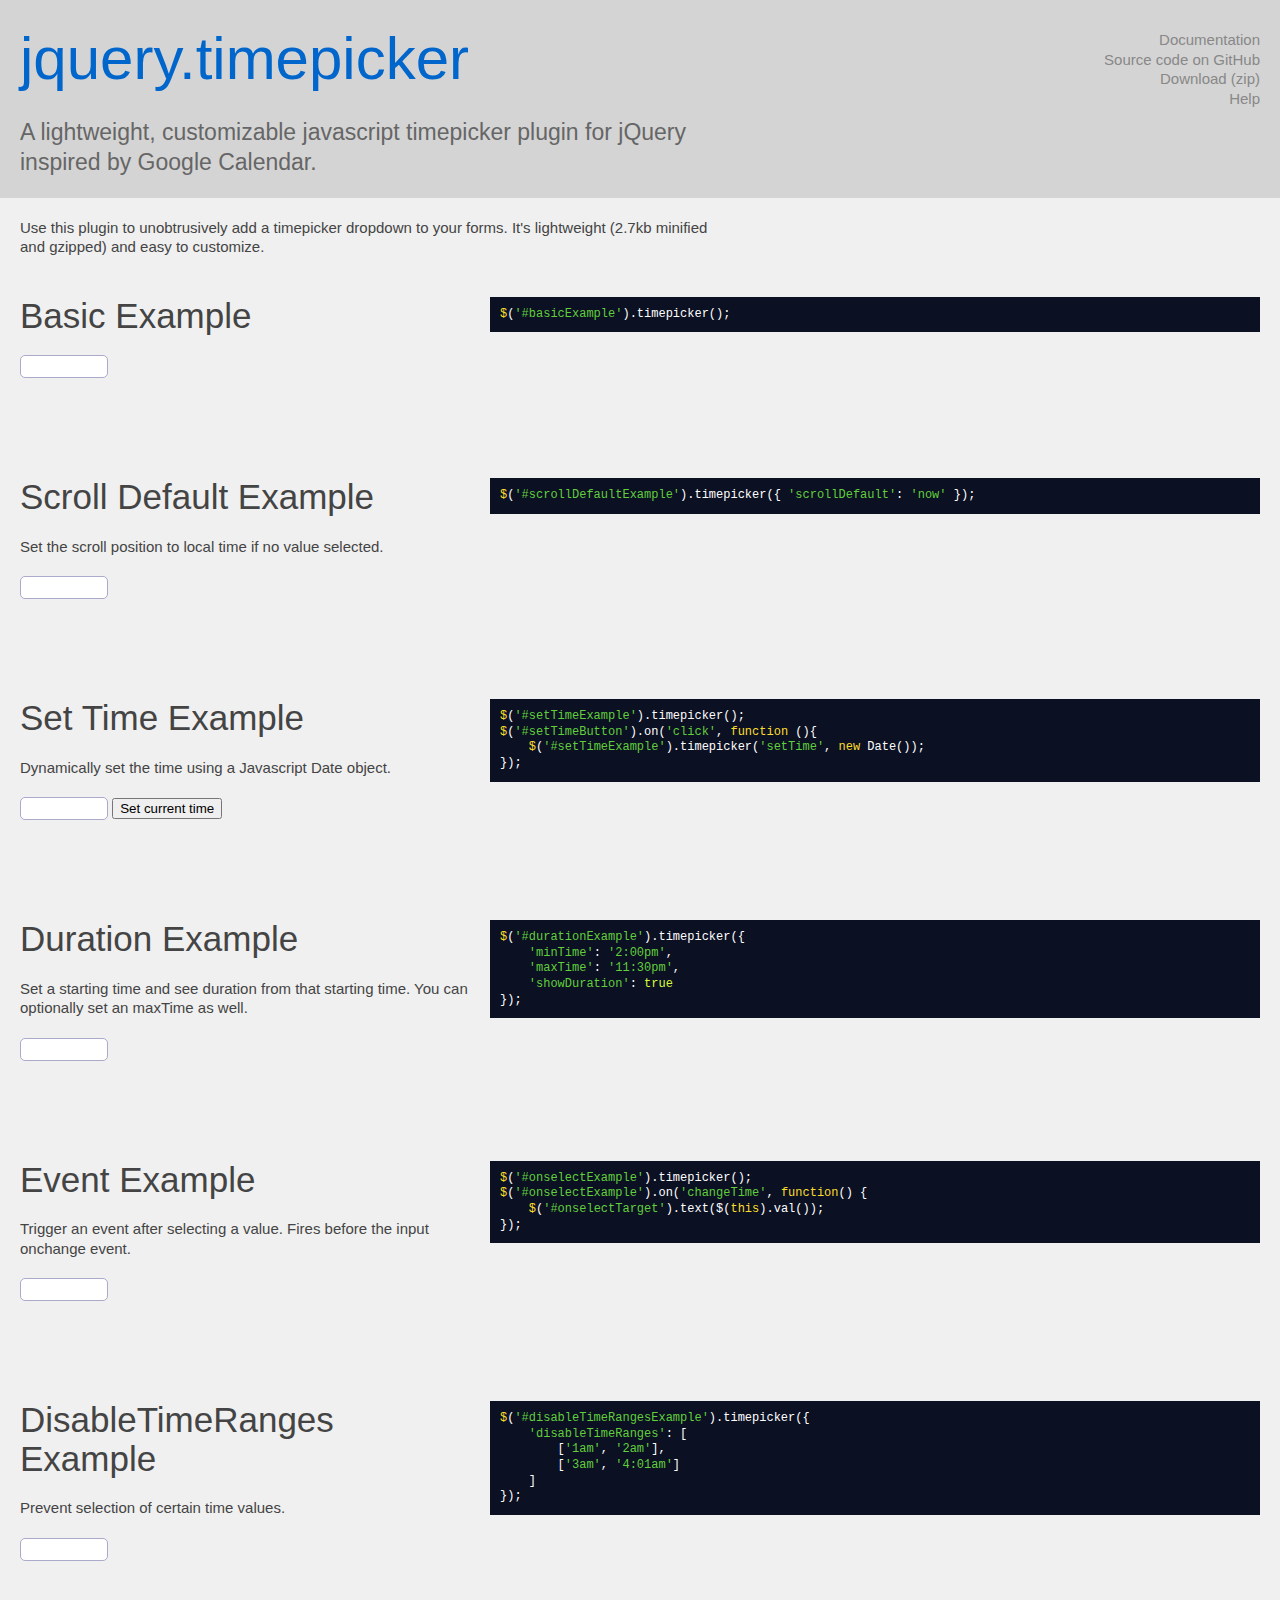
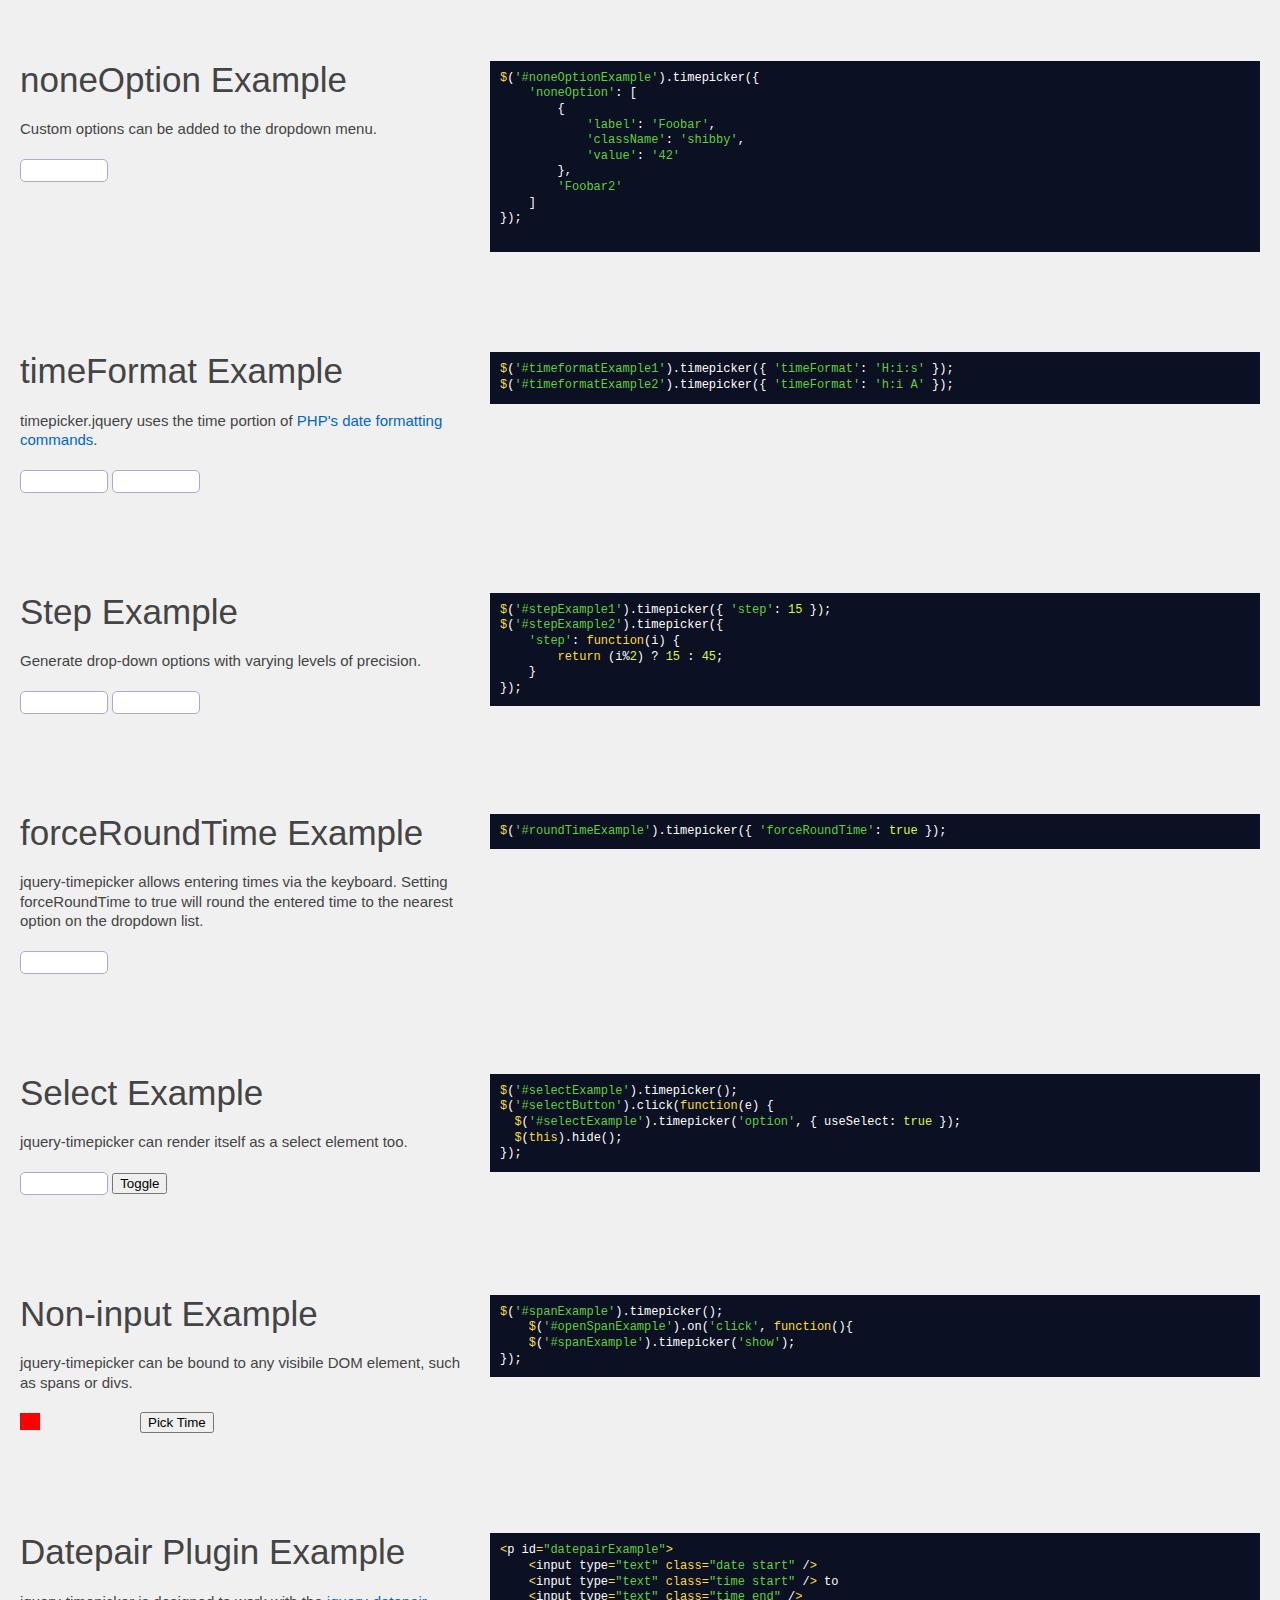
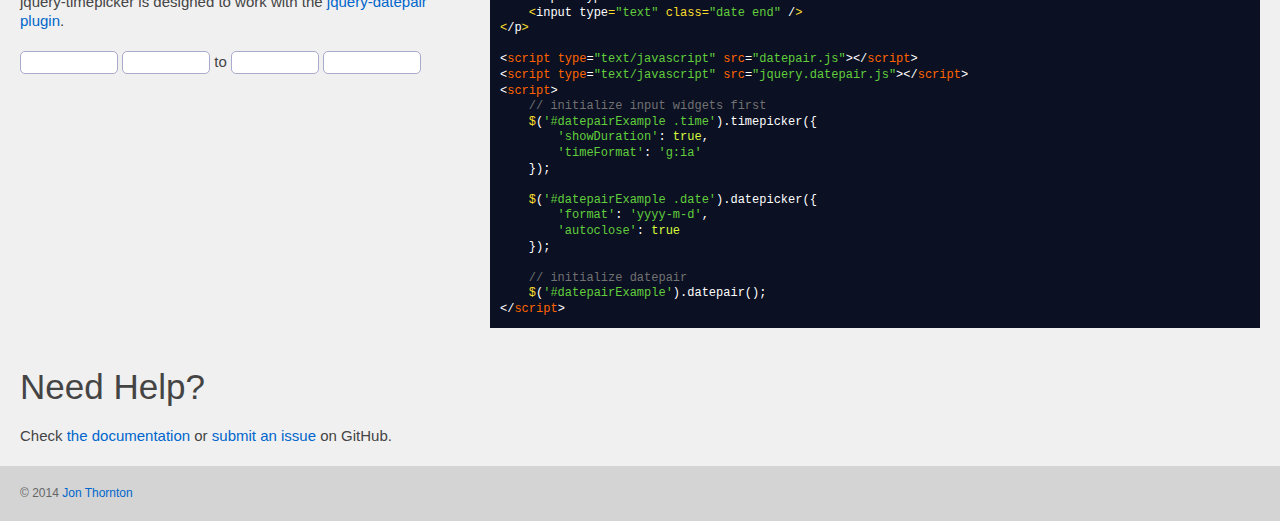
<file: time/jquery-timepicker-master/index.html>
<!DOCTYPE html>
<html>
<head>
  <meta charset='utf-8'>

  <title>Timepicker for jQuery &ndash; Demos and Documentation</title>
  <meta name="description" content="A lightweight, customizable jQuery timepicker plugin inspired by Google Calendar. Add a user-friendly javascript timepicker dropdown to your app in minutes." />
  <script type="text/javascript" src="https://ajax.googleapis.com/ajax/libs/jquery/1.11.1/jquery.min.js"></script>

  <script type="text/javascript" src="jquery.timepicker.js"></script>
  <link rel="stylesheet" type="text/css" href="jquery.timepicker.css" />

  <script type="text/javascript" src="lib/bootstrap-datepicker.js"></script>
  <link rel="stylesheet" type="text/css" href="lib/bootstrap-datepicker.css" />

  <script type="text/javascript" src="lib/site.js"></script>
  <link rel="stylesheet" type="text/css" href="lib/site.css" />

</head>

<body>
    <header>

        <h1><a href="https://github.com/jonthornton/jquery-timepicker">jquery.timepicker</a></h1>
        <p class="body-text">
            A lightweight, customizable javascript timepicker plugin for jQuery inspired by Google Calendar.
        </p>

        <ul id="header-links">
            <li><a href="https://github.com/jonthornton/jquery-timepicker#timepicker-plugin-for-jquery">Documentation</a></li>
            <li><a href="https://github.com/jonthornton/jquery-timepicker">Source code on GitHub</a></li>
            <li><a href="https://github.com/jonthornton/jquery-timepicker/zipball/master">Download (zip)</a></li>
            <li><a href="https://github.com/jonthornton/jquery-timepicker/issues?state=open">Help</a></li>
        </ul>
    </header>

    <section>
        <p class="body-text">Use this plugin to unobtrusively add a timepicker dropdown to your forms. It's lightweight (2.7kb minified and gzipped) and easy to customize.</p>
    </section>

    <section id="examples">
        <article>
            <div class="demo">
                <h2>Basic Example</h2>
                <p><input id="basicExample" type="text" class="time" /></p>
            </div>

            <script>
                $(function() {
                    $('#basicExample').timepicker();
                });
            </script>

            <pre class="code" data-language="javascript">$('#basicExample').timepicker();</pre>
        </article>


        <article>
            <div class="demo">
                <h2>Scroll Default Example</h2>
                <p>Set the scroll position to local time if no value selected.</p>
                <p><input id="scrollDefaultExample" type="text" class="time" /></p>
            </div>

            <script>
                $(function() {
                    $('#scrollDefaultExample').timepicker({ 'scrollDefault': 'now' });
                });
            </script>

            <pre class="code" data-language="javascript">$('#scrollDefaultExample').timepicker({ 'scrollDefault': 'now' });</pre>
        </article>

        <article>
            <div class="demo">
                <h2>Set Time Example</h2>
                <p>Dynamically set the time using a Javascript Date object.</p>
                <p>
                    <input id="setTimeExample" type="text" class="time" />
                    <button id="setTimeButton">Set current time</button>
                </p>
            </div>

            <script>
                $(function() {
                    $('#setTimeExample').timepicker();
                    $('#setTimeButton').on('click', function (){
                        $('#setTimeExample').timepicker('setTime', new Date());
                    });
                });
            </script>

            <pre class="code" data-language="javascript">$('#setTimeExample').timepicker();
$('#setTimeButton').on('click', function (){
    $('#setTimeExample').timepicker('setTime', new Date());
});</pre>
        </article>

        <article>
            <div class="demo">
                <h2>Duration Example</h2>
                <p>Set a starting time and see duration from that starting time. You can optionally set an maxTime as well.</p>
                <p><input id="durationExample" type="text" class="time" /></p>
            </div>

            <script>
                $(function() {
                    $('#durationExample').timepicker({
                        'minTime': '2:00pm',
                        'maxTime': '11:30pm',
                        'showDuration': true
                    });
                });
            </script>

            <pre class="code" data-language="javascript">$('#durationExample').timepicker({
    'minTime': '2:00pm',
    'maxTime': '11:30pm',
    'showDuration': true
});</pre>
        </article>

        <article>
            <div class="demo">
                <h2>Event Example</h2>
                <p>Trigger an event after selecting a value. Fires before the input onchange event.</p>
                <p>
                    <input id="onselectExample" type="text" class="time" />
                    <span id="onselectTarget" style="margin-left: 30px;"></span>
                </p>
            </div>

            <script>
                $(function() {
                    $('#onselectExample').timepicker();
                    $('#onselectExample').on('changeTime', function() {
                        $('#onselectTarget').text($(this).val());
                    });
                });
            </script>

            <pre class="code" data-language="javascript">$('#onselectExample').timepicker();
$('#onselectExample').on('changeTime', function() {
    $('#onselectTarget').text($(this).val());
});</pre>
        </article>

        <article>
            <div class="demo">
                <h2>DisableTimeRanges Example</h2>
                <p>Prevent selection of certain time values.</p>
                <p><input id="disableTimeRangesExample" type="text" class="time" /></p>
            </div>

            <script>
                $(function() {
                    $('#disableTimeRangesExample').timepicker({ 'disableTimeRanges': [['1am', '2am'], ['3am', '4:01am']] });
                });
            </script>

            <pre class="code" data-language="javascript">$('#disableTimeRangesExample').timepicker({
    'disableTimeRanges': [
        ['1am', '2am'],
        ['3am', '4:01am']
    ]
});</pre>
        </article>

        <article>
            <div class="demo">
                <h2>noneOption Example</h2>
                <p>Custom options can be added to the dropdown menu.</p>
                <p><input id="noneOptionExample" type="text" class="time" /></p>
            </div>

            <script>
                $(function() {
                    $('#noneOptionExample').timepicker({
                        'noneOption': [
                            {
                                'label': 'Foobar',
                                'className': 'shibby',
                                'value': '42'
                            },
                            'Foobar2'
                        ]
                    });
                });
            </script>

            <pre class="code" data-language="javascript">
$('#noneOptionExample').timepicker({
    'noneOption': [
        {
            'label': 'Foobar',
            'className': 'shibby',
            'value': '42'
        },
        'Foobar2'
    ]
});
        </pre>
        </article>

        <article>
            <div class="demo">
                <h2>timeFormat Example</h2>
                <p>timepicker.jquery uses the time portion of <a href="http://php.net/manual/en/function.date.php">PHP's date formatting commands</a>.</p>
                <p><input id="timeformatExample1" type="text" class="time" /> <input id="timeformatExample2" type="text" class="time" /></p>
            </div>

            <script>
                $(function() {
                    $('#timeformatExample1').timepicker({ 'timeFormat': 'H:i:s' });
                    $('#timeformatExample2').timepicker({ 'timeFormat': 'h:i A' });
                });
            </script>

            <pre class="code" data-language="javascript">$('#timeformatExample1').timepicker({ 'timeFormat': 'H:i:s' });
$('#timeformatExample2').timepicker({ 'timeFormat': 'h:i A' });</pre>
        </article>

        <article>
            <div class="demo">
                <h2>Step Example</h2>
                <p>Generate drop-down options with varying levels of precision.</p>
                <p><input id="stepExample1" type="text" class="time" /> <input id="stepExample2" type="text" class="time" /></p>
            </div>

            <script>
                $(function() {
                    $('#stepExample1').timepicker({ 'step': 15 });
                    $('#stepExample2').timepicker({
                        'step': function(i) {
                            return (i%2) ? 15 : 45;
                        }
                    });
                });
            </script>

            <pre class="code" data-language="javascript">$('#stepExample1').timepicker({ 'step': 15 });
$('#stepExample2').timepicker({
    'step': function(i) {
        return (i%2) ? 15 : 45;
    }
});</pre>
        </article>

        <article>
            <div class="demo">
                <h2>forceRoundTime Example</h2>
                <p>jquery-timepicker allows entering times via the keyboard. Setting forceRoundTime to true will
                    round the entered time to the nearest option on the dropdown list.</p>
                <p><input id="roundTimeExample" type="text" class="time" /> </p>
            </div>

            <script>
                $(function() {
                    $('#roundTimeExample').timepicker({ 'forceRoundTime': true });
                });
            </script>

            <pre class="code" data-language="javascript">$('#roundTimeExample').timepicker({ 'forceRoundTime': true });</pre>
        </article>

        <article>
            <div class="demo">
                <h2>Select Example</h2>
                <p>jquery-timepicker can render itself as a select element too.</p>
                <p><input id="selectExample" class="time" /> <button id="selectButton">Toggle</button></p>
            </div>

            <script>
                $(function() {
                    $('#selectExample').timepicker();
                    $('#selectButton').click(function(e) {
                        $('#selectExample').timepicker('option', { useSelect: true });
                        $(this).hide();
                    });
                });
            </script>

            <pre class="code" data-language="javascript">$('#selectExample').timepicker();
$('#selectButton').click(function(e) {
  $('#selectExample').timepicker('option', { useSelect: true });
  $(this).hide();
});</pre>
        </article>

        <article>
            <div class="demo">
                <h2>Non-input Example</h2>
                <p>jquery-timepicker can be bound to any visibile DOM element, such as spans or divs.</p>
                <p><span id="spanExample" style="background:#f00; padding:0 10px; margin-right:100px;"></span> <button id="openSpanExample">Pick Time</button> </p>
            </div>

            <script>
                $(function() {
                    $('#spanExample').timepicker();
                    $('#openSpanExample').on('click', function(){
                        $('#spanExample').timepicker('show');
                    });
                });
            </script>

            <pre class="code" data-language="javascript">$('#spanExample').timepicker();
    $('#openSpanExample').on('click', function(){
    $('#spanExample').timepicker('show');
});</pre>
        </article>

        <article>
            <div class="demo">
                <h2>Datepair Plugin Example</h2>

                <p>jquery-timepicker is designed to work with the <a href="http://jonthornton.github.com/Datepair.js">jquery-datepair plugin</a>.

                <p id="datepairExample">
                    <input type="text" class="date start" />
                    <input type="text" class="time start" /> to
                    <input type="text" class="time end" />
                    <input type="text" class="date end" />
                </p>
            </div>

            <script src="http://jonthornton.github.io/Datepair.js/dist/datepair.js"></script>
            <script src="http://jonthornton.github.io/Datepair.js/dist/jquery.datepair.js"></script>
            <script>
                $('#datepairExample .time').timepicker({
                    'showDuration': true,
                    'timeFormat': 'g:ia'
                });

                $('#datepairExample .date').datepicker({
                    'format': 'm/d/yyyy',
                    'autoclose': true
                });

                $('#datepairExample').datepair();
            </script>

            <pre class="code" data-language="javascript">
&lt;p id="datepairExample"&gt;
    &lt;input type="text" class="date start" /&gt;
    &lt;input type="text" class="time start" /&gt; to
    &lt;input type="text" class="time end" /&gt;
    &lt;input type="text" class="date end" /&gt;
&lt;/p&gt;

&lt;script type="text/javascript" src="datepair.js"&gt;&lt;/script&gt;
&lt;script type="text/javascript" src="jquery.datepair.js"&gt;&lt;/script&gt;
&lt;script&gt;
    // initialize input widgets first
    $('#datepairExample .time').timepicker({
        'showDuration': true,
        'timeFormat': 'g:ia'
    });

    $('#datepairExample .date').datepicker({
        'format': 'yyyy-m-d',
        'autoclose': true
    });

    // initialize datepair
    $('#datepairExample').datepair();
&lt;/script&gt;</pre>

        </article>
    </section>

    <section>
        <h2>Need Help?</h2>
        <p>Check <a href="https://github.com/jonthornton/jquery-timepicker#timepicker-plugin-for-jquery">the documentation</a> or <a href="https://github.com/jonthornton/jquery-timepicker/issues?state=open">submit an issue</a> on GitHub.</p>
    </section>

    <footer>
        <p>&copy; 2014 <a href="http://jonthornton.com">Jon Thornton</a></p>
    </footer>

    <script>
        (function(i,s,o,g,r,a,m){i['GoogleAnalyticsObject']=r;i[r]=i[r]||function(){
        (i[r].q=i[r].q||[]).push(arguments)},i[r].l=1*new Date();a=s.createElement(o),
        m=s.getElementsByTagName(o)[0];a.async=1;a.src=g;m.parentNode.insertBefore(a,m)
        })(window,document,'script','https://www.google-analytics.com/analytics.js','ga');

        ga('create', 'UA-15605525-4', 'auto');
        ga('send', 'pageview');

    </script>
</div></body>
</html>
</file>
<file: time/jquery-timepicker-master/lib/site.css>
body {
    background: #f0f0f0;
    color: #444;
    font-family: helvetica, arial, sans-serif;
    font-size: 15px;
    line-height: 1.3;
    margin: 0;
    padding: 0;
}

header,
section,
footer {
    padding: 20px;
}

header,
footer {
    background: #d4d4d4;
    color: #666;
    position: relative;
}

header h1 {
    margin: 0;
    padding: 0;
}

header h1 a {
    font-family: Lucida Sans Unicode, Lucida Grande, sans-serif;
    font-size: 60px;
    font-weight: 200;
    text-decoration: none;
}

header p {
    font-size: 23px;
}

#header-links {
    margin: 0;
    padding: 0;
    list-style: none;
    position: absolute;
    right: 20px;
    top: 30px;
    text-align: right;
}

#header-links a {
    color: #888;
}

#header-links a:hover {
    color: #06c;
}

h2 {
    color: #444;
    font-size: 35px;
    font-weight: normal;
    margin: 0;
    line-height: 1.1
}

p {
    margin: 20px 0 0 0;
}

p:first-child {
    margin-top: 0;
}

input {
    font-size: 13px;
    -webkit-border-radius: 3px;
    -moz-border-radius: 5px;
    border-radius: 5px;
    padding: 3px;
    background: #fff;
    border: 1px solid #aac;
}

input.time {
    width: 80px;
}

input.date {
    width: 90px;
}

a {
    color: #06c;
    text-decoration: none;
}

a:hover {
    text-decoration: underline;
}

image {
    border: 0;
}

.body-text {
    width: 700px;
}

#examples article {
    padding-top: 100px;
    clear: both;
}

#examples article:first-child {
    padding-top: 0;
}

#examples .demo {
    width: 450px;
    float: left;
}

#examples .code {
    font-size: 12px;
    margin: 0 0 0 470px;
}

footer {
    font-size: 12px;
}

/**
 * Blackboard theme
 *
 * Adapted from Domenico Carbotta's TextMate theme of the same name
 *
 * @author Domenico Carbotta
 * @author Craig Campbell
 * @version 1.0.2
 */
pre {
    background: #0B1022;
    word-wrap: break-word;
    margin: 0px;
    padding: 0px;
    padding: 10px;
    color: #fff;
    font-size: 14px;
    margin-bottom: 20px;
}

pre, code {
    font-family: 'Monaco', courier, monospace;
}

pre .comment {
    color: #727272;
}

pre .constant {
    color: #D8FA3C;
}

pre .storage {
    color: #FBDE2D;
}

pre .string, pre .comment.docstring {
    color: #61CE3C;
}

pre .string.regexp, pre .support.tag.script, pre .support.tag.style {
    color: #fff;
}

pre .keyword, pre .selector {
    color: #FBDE2D;
}

pre .inherited-class {
    font-style: italic;
}

pre .entity {
    color: #FF6400;
}

pre .support, *[data-language="c"] .function.call {
    color: #8DA6CE;
}

pre .variable.global, pre .variable.class, pre .variable.instance {
    color: #FF6400;
}
</file>
